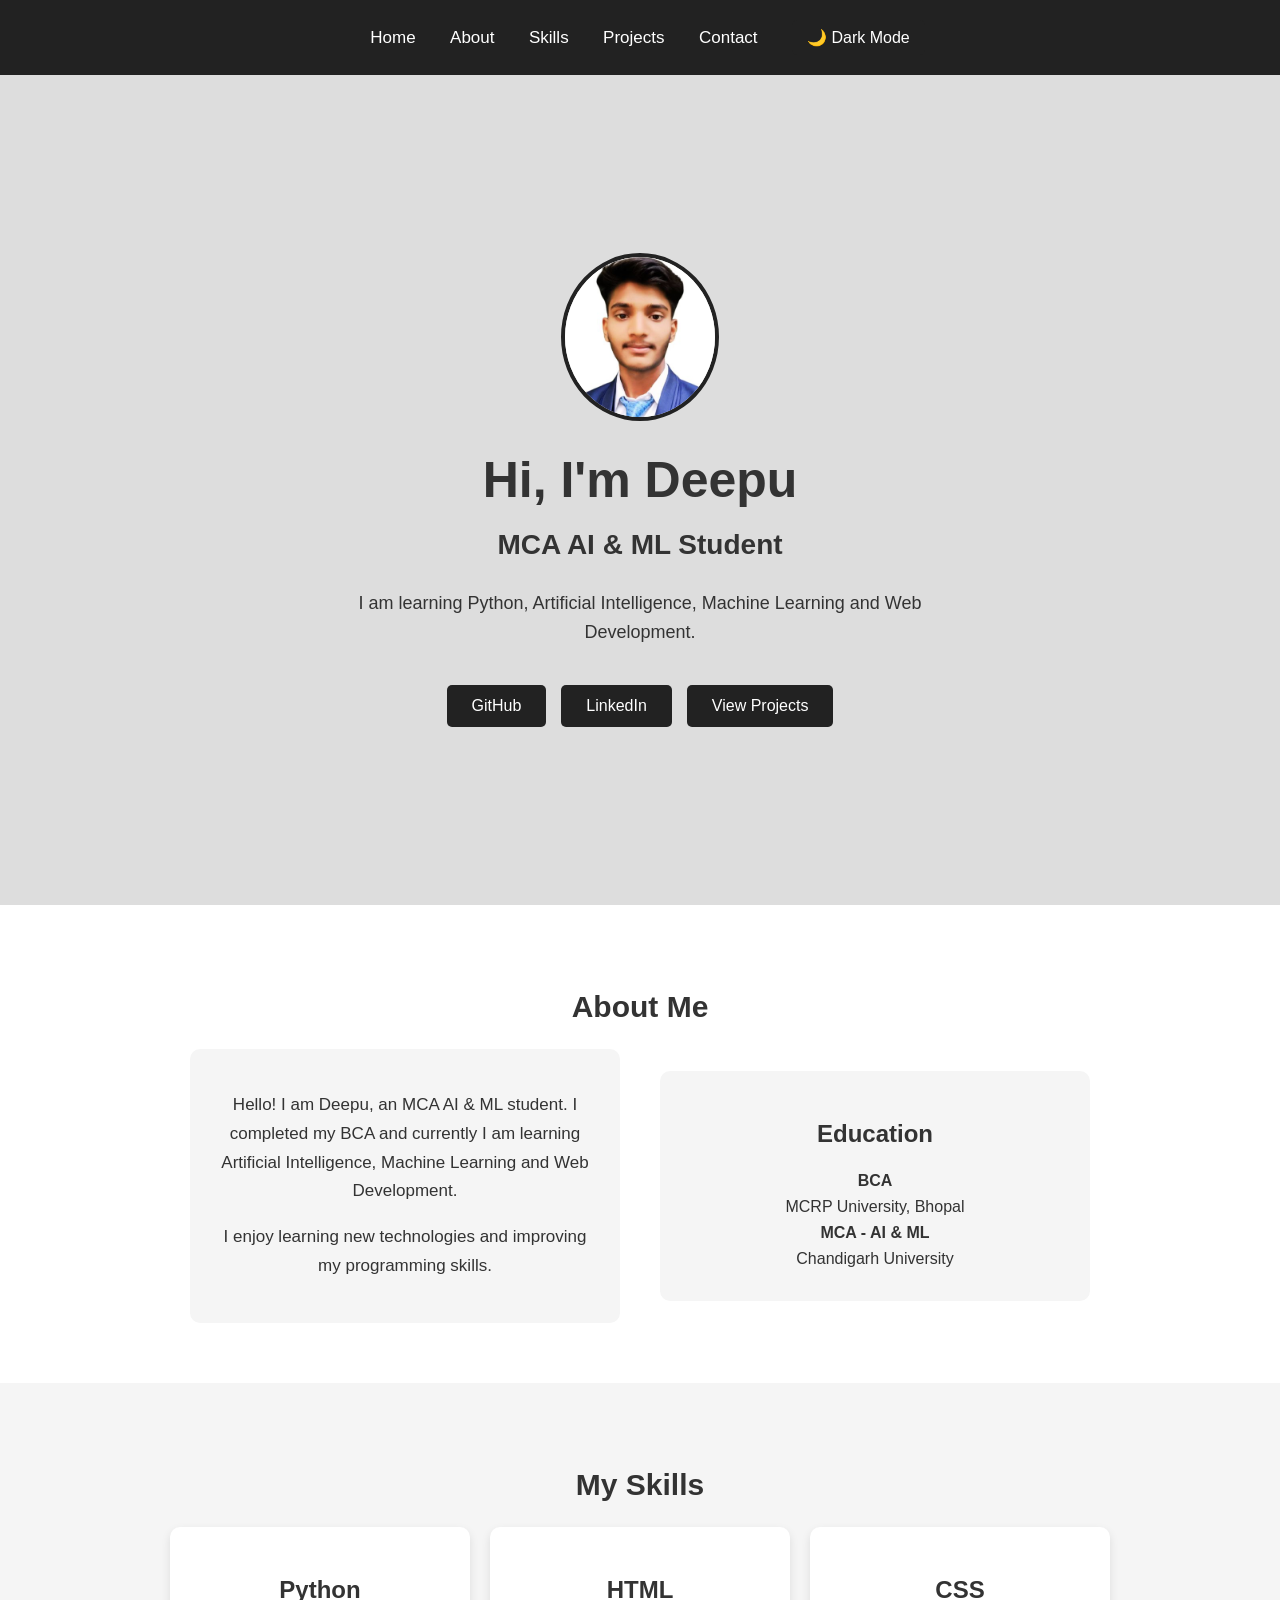
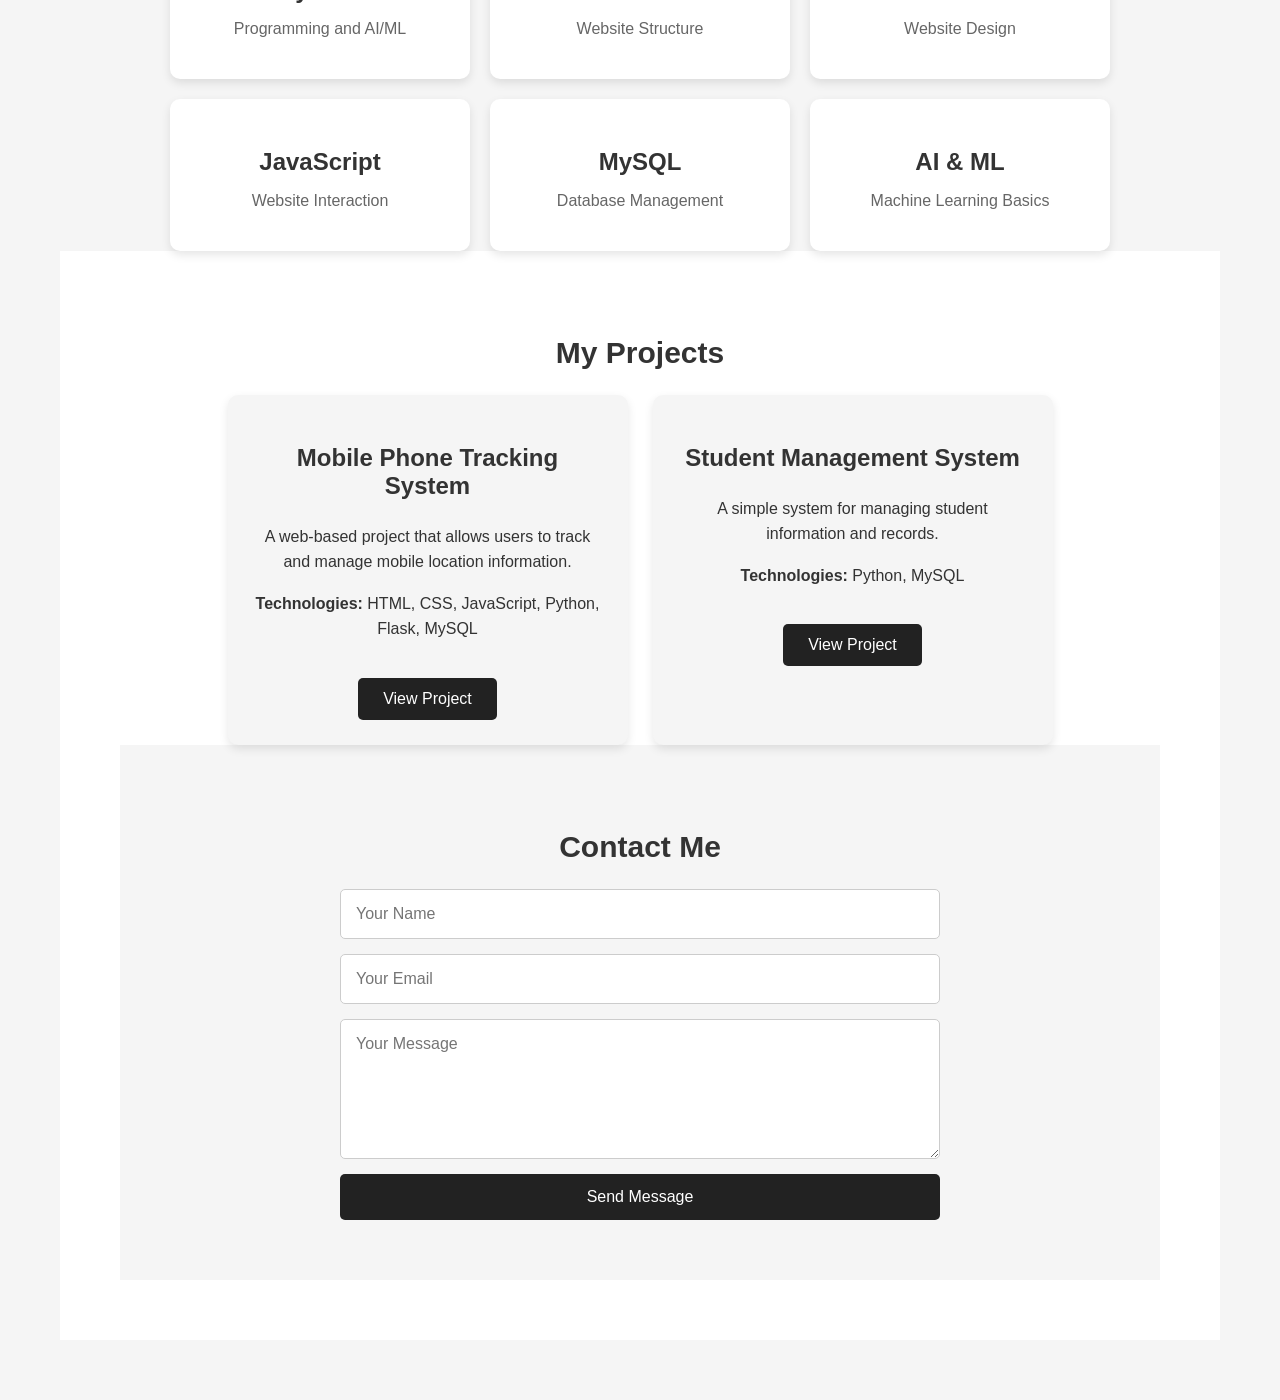
<file: index.html>
<!DOCTYPE html>
<html lang="en">

<head>
    <meta charset="UTF-8">
    <meta name="viewport" content="width=device-width, initial-scale=1.0">
    <title>Deepu Portfolio</title>
    <link rel="stylesheet" href="style.css">
</head>

<body>

    <nav>
        <a href="#home">Home</a>
        <a href="#about">About</a>
        <a href="#skills">Skills</a>
        <a href="#projects">Projects</a>
        <a href="#contact">Contact</a>
        <button id="themeBtn">🌙 Dark Mode</button>
    </nav>
    <section id="home">
<img src="myphoto.jpg.jpg" alt="Deepu Profile Photo" class="profile-img">
    <h1>Hi, I'm Deepu</h1>

    <h2>MCA AI & ML Student</h2>

    <p>
        I am learning Python, Artificial Intelligence,
        Machine Learning and Web Development.
    </p>

    <div class="social-buttons">
        <a href="#" class="btn">GitHub</a>
        <a href="#" class="btn">LinkedIn</a>
        <a href="#projects" class="btn">View Projects</a>
    </div>

</section>

  <section id="about">
    <h2>About Me</h2>

    <div class="about-box">

        <div class="about-text">
            <p>
                Hello! I am Deepu, an MCA AI & ML student.
                I completed my BCA and currently I am learning
                Artificial Intelligence, Machine Learning and Web Development.
            </p>

            <p>
                I enjoy learning new technologies and improving
                my programming skills.
            </p>
        </div>

        <div class="education">
            <h3>Education</h3>

            <p><strong>BCA</strong></p>
            <p>MCRP University, Bhopal</p>

            <p><strong>MCA - AI & ML</strong></p>
            <p>Chandigarh University</p>
        </div>

    </div>
</section>
<section id="skills">
    <h2>My Skills</h2>

    <div class="skills-container">

        <div class="skill-card">
            <h3>Python</h3>
            <p>Programming and AI/ML</p>
        </div>

        <div class="skill-card">
            <h3>HTML</h3>
            <p>Website Structure</p>
        </div>

        <div class="skill-card">
            <h3>CSS</h3>
            <p>Website Design</p>
        </div>

        <div class="skill-card">
            <h3>JavaScript</h3>
            <p>Website Interaction</p>
        </div>

        <div class="skill-card">
            <h3>MySQL</h3>
            <p>Database Management</p>
        </div>

        <div class="skill-card">
            <h3>AI & ML</h3>
            <p>Machine Learning Basics</p>
        </div>

    </div>
<section id="projects">
    <h2>My Projects</h2>

    <div class="projects-container">

        <div class="project-card">
            <h3>Mobile Phone Tracking System</h3>

            <p>
                A web-based project that allows users to
                track and manage mobile location information.
            </p>

            <p>
                <strong>Technologies:</strong>
                HTML, CSS, JavaScript, Python, Flask, MySQL
            </p>

            <a href="#" class="btn">View Project</a>
        </div>

        <div class="project-card">
            <h3>Student Management System</h3>

            <p>
                A simple system for managing student
                information and records.
            </p>

            <p>
                <strong>Technologies:</strong>
                Python, MySQL
            </p>

            <a href="#" class="btn">View Project</a>
        </div>

    </div>
<section id="contact">
    <h2>Contact Me</h2>

    <div class="contact-container">

        <form>
            <input type="text" placeholder="Your Name" required>

            <input type="email" placeholder="Your Email" required>

            <textarea placeholder="Your Message" rows="6" required></textarea>

            <button type="submit">Send Message</button>
        </form>
<button id="topBtn">↑</button>
<script src="script.js"></script>
    </div>
</section>
</body>

</html>
</file>
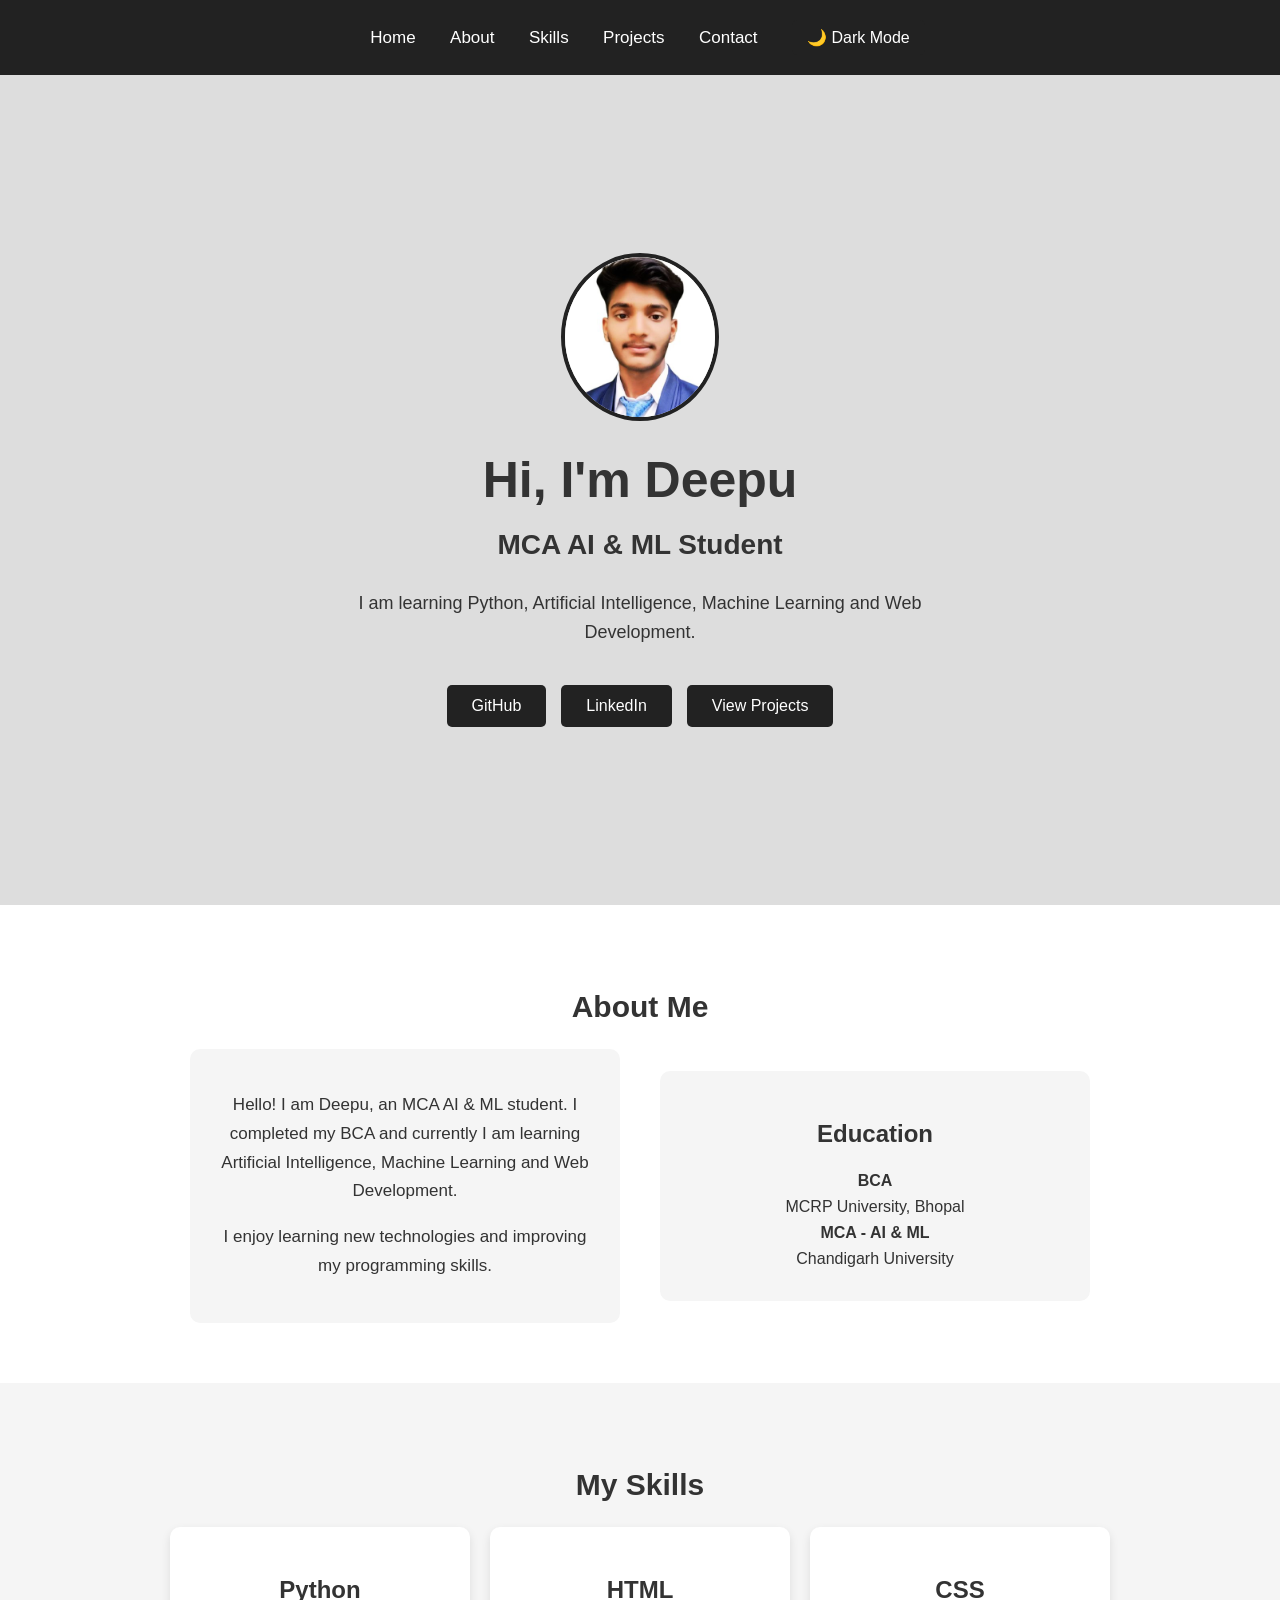
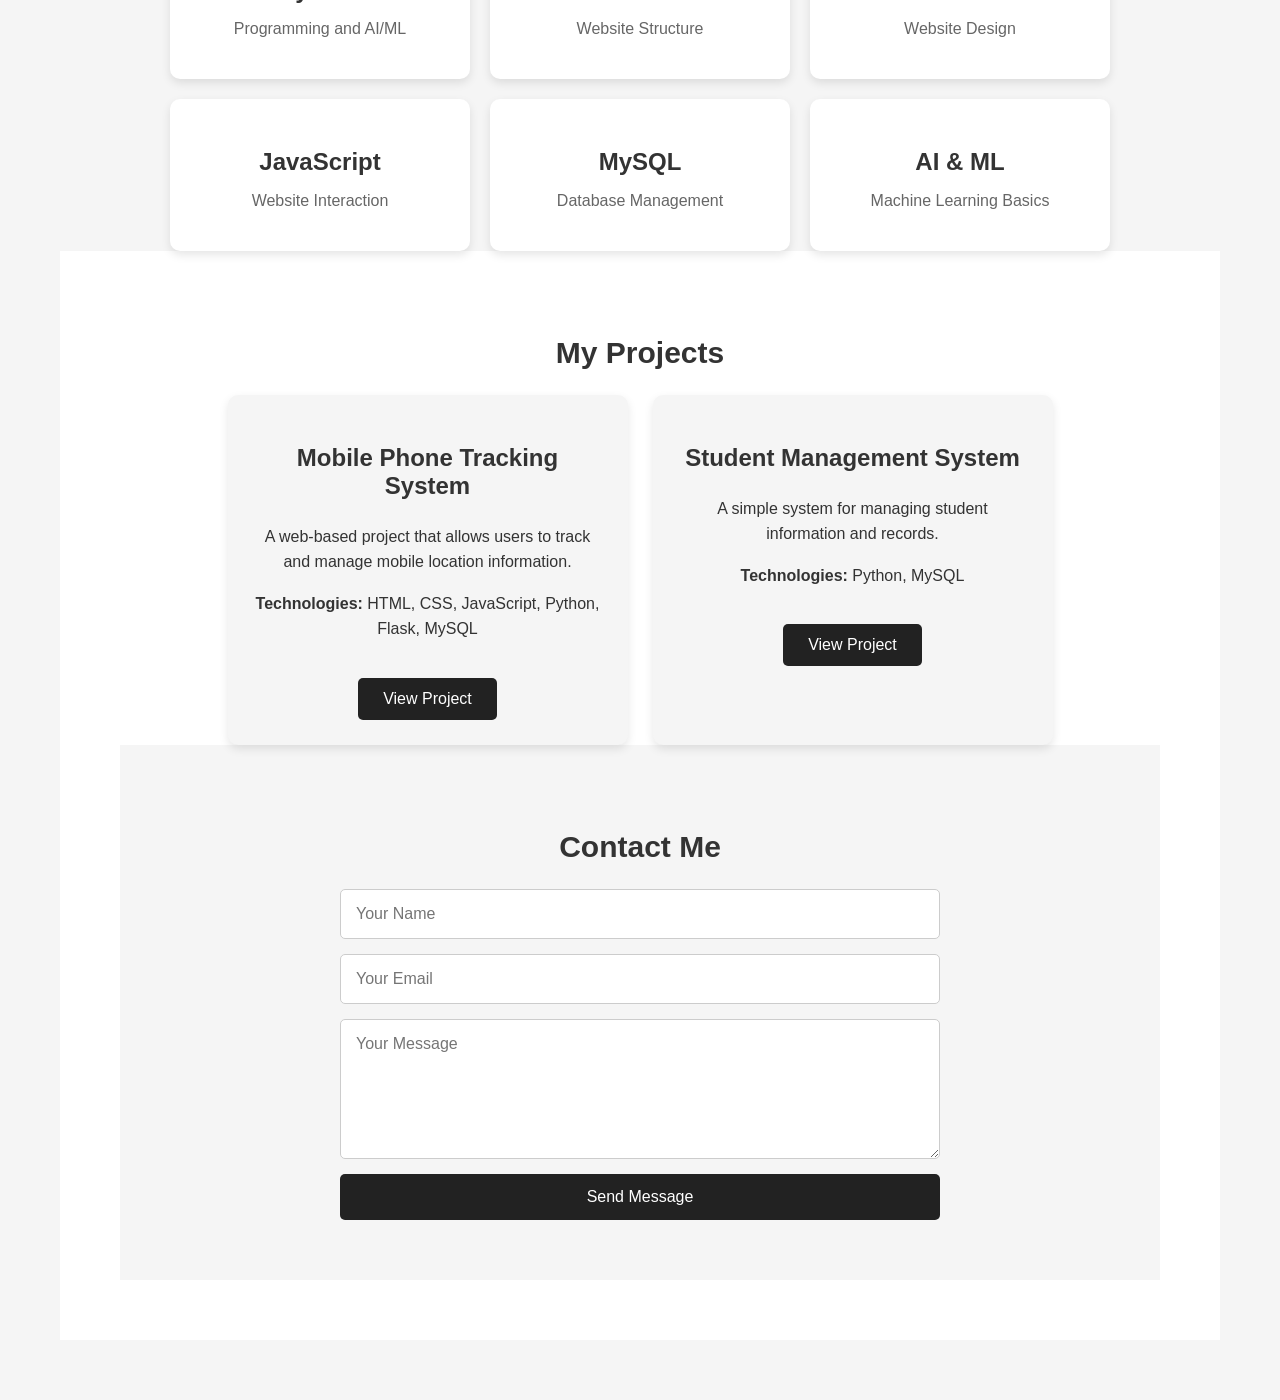
<file: my portfolio/index.html>
<!DOCTYPE html>
<html lang="en">

<head>
    <meta charset="UTF-8">
    <meta name="viewport" content="width=device-width, initial-scale=1.0">
    <title>Deepu Portfolio</title>
    <link rel="stylesheet" href="style.css">
</head>

<body>

    <nav>
        <a href="#home">Home</a>
        <a href="#about">About</a>
        <a href="#skills">Skills</a>
        <a href="#projects">Projects</a>
        <a href="#contact">Contact</a>
        <button id="themeBtn">🌙 Dark Mode</button>
    </nav>
    <section id="home">
<img src="myphoto.jpg.jpg" alt="Deepu Profile Photo" class="profile-img">
    <h1>Hi, I'm Deepu</h1>

    <h2>MCA AI & ML Student</h2>

    <p>
        I am learning Python, Artificial Intelligence,
        Machine Learning and Web Development.
    </p>

    <div class="social-buttons">
        <a href="#" class="btn">GitHub</a>
        <a href="#" class="btn">LinkedIn</a>
        <a href="#projects" class="btn">View Projects</a>
    </div>

</section>

  <section id="about">
    <h2>About Me</h2>

    <div class="about-box">

        <div class="about-text">
            <p>
                Hello! I am Deepu, an MCA AI & ML student.
                I completed my BCA and currently I am learning
                Artificial Intelligence, Machine Learning and Web Development.
            </p>

            <p>
                I enjoy learning new technologies and improving
                my programming skills.
            </p>
        </div>

        <div class="education">
            <h3>Education</h3>

            <p><strong>BCA</strong></p>
            <p>MCRP University, Bhopal</p>

            <p><strong>MCA - AI & ML</strong></p>
            <p>Chandigarh University</p>
        </div>

    </div>
</section>
<section id="skills">
    <h2>My Skills</h2>

    <div class="skills-container">

        <div class="skill-card">
            <h3>Python</h3>
            <p>Programming and AI/ML</p>
        </div>

        <div class="skill-card">
            <h3>HTML</h3>
            <p>Website Structure</p>
        </div>

        <div class="skill-card">
            <h3>CSS</h3>
            <p>Website Design</p>
        </div>

        <div class="skill-card">
            <h3>JavaScript</h3>
            <p>Website Interaction</p>
        </div>

        <div class="skill-card">
            <h3>MySQL</h3>
            <p>Database Management</p>
        </div>

        <div class="skill-card">
            <h3>AI & ML</h3>
            <p>Machine Learning Basics</p>
        </div>

    </div>
<section id="projects">
    <h2>My Projects</h2>

    <div class="projects-container">

        <div class="project-card">
            <h3>Mobile Phone Tracking System</h3>

            <p>
                A web-based project that allows users to
                track and manage mobile location information.
            </p>

            <p>
                <strong>Technologies:</strong>
                HTML, CSS, JavaScript, Python, Flask, MySQL
            </p>

            <a href="#" class="btn">View Project</a>
        </div>

        <div class="project-card">
            <h3>Student Management System</h3>

            <p>
                A simple system for managing student
                information and records.
            </p>

            <p>
                <strong>Technologies:</strong>
                Python, MySQL
            </p>

            <a href="#" class="btn">View Project</a>
        </div>

    </div>
<section id="contact">
    <h2>Contact Me</h2>

    <div class="contact-container">

        <form>
            <input type="text" placeholder="Your Name" required>

            <input type="email" placeholder="Your Email" required>

            <textarea placeholder="Your Message" rows="6" required></textarea>

            <button type="submit">Send Message</button>
        </form>
<button id="topBtn">↑</button>
<script src="script.js"></script>
    </div>
</section>
</body>

</html>
</file>
<file: style.css>
html {
    scroll-behavior: smooth;
}
body{
    margin: 0;
    font-family: Arial, sans-serif;
    background-color: #f4e3e3;
    color: #333;
}

nav {
    background-color: #222;
    padding: 20px;
    text-align: center;
    position: sticky;
    top: 0;
    z-index: 1000;
}

nav a {
    color: white;
    text-decoration: none;
    margin: 0 15px;
    font-size: 17px;
}

nav a:hover {
    text-decoration: underline;
}

section {
    padding: 60px;
    text-align: center;
}

#home {
    background-color: #ddd;
    padding: 100px 20px;
}

h1 {
    font-size: 45px;
    margin-bottom: 10px;
}

h2 {
    font-size: 30px;
}
#home {
    min-height: 70vh;
    display: flex;
    flex-direction: column;
    justify-content: center;
    align-items: center;
    background-color: #ddd;
}

#home h1 {
    font-size: 50px;
    margin: 10px;
}

#home h2 {
    font-size: 28px;
    margin: 10px;
}

#home p {
    font-size: 18px;
    max-width: 600px;
    line-height: 1.6;
}

.btn {
    display: inline-block;
    margin-top: 20px;
    padding: 12px 25px;
    background-color: #222;
    color: white;
    text-decoration: none;
    border-radius: 5px;
}
#about {
    background-color: white;
}

.about-box {
    max-width: 900px;
    margin: auto;
    display: flex;
    gap: 40px;
    justify-content: center;
    align-items: center;
}

.about-text,
.education {
    flex: 1;
    padding: 25px;
    background-color: #f5f5f5;
    border-radius: 10px;
}

.about-text p {
    font-size: 17px;
    line-height: 1.7;
}

.education h3 {
    font-size: 24px;
}

.education p {
    margin: 8px;
}
#skills {
    background-color: #f5f5f5;
}

.skills-container {
    max-width: 1000px;
    margin: auto;
    display: flex;
    flex-wrap: wrap;
    justify-content: center;
    gap: 20px;
}

.skill-card {
    width: 250px;
    padding: 25px;
    background-color: white;
    border-radius: 10px;
    text-align: center;
    box-shadow: 0 4px 10px rgba(0, 0, 0, 0.1);
}

.skill-card h3 {
    font-size: 24px;
    margin-bottom: 10px;
}

.skill-card p {
    color: #666;
}
#projects {
    background-color: white;
}

.projects-container {
    max-width: 1000px;
    margin: auto;
    display: flex;
    justify-content: center;
    flex-wrap: wrap;
    gap: 25px;
}

.project-card {
    width: 350px;
    padding: 25px;
    background-color: #f5f5f5;
    border-radius: 10px;
    box-shadow: 0 4px 10px rgba(0, 0, 0, 0.1);
}

.project-card h3 {
    font-size: 24px;
}


.project-card p {
    line-height: 1.6;
}
#contact {
    background-color: #f5f5f5;
}

.contact-container {
    max-width: 600px;
    margin: auto;
}

form {
    display: flex;
    flex-direction: column;
    gap: 15px;
}

input,
textarea {
    padding: 15px;
    border: 1px solid #ccc;
    border-radius: 5px;
    font-size: 16px;
    font-family: Arial, sans-serif;
}

button {
    padding: 14px;
    background-color: #222;
    color: white;
    border: none;
    border-radius: 5px;
    font-size: 16px;
    cursor: pointer;
}

button:hover {
    background-color: #444;
}
@media (max-width: 768px) {

    nav a {
        display: block;
        margin: 10px 0;
    }

    section {
        padding: 40px 20px;
    }

    #home h1 {
        font-size: 35px;
    }

    #home h2 {
        font-size: 22px;
    }

    .about-box {
        flex-direction: column;
    }

    .about-text,
    .education {
        width: 90%;
    }

    .skill-card {
        width: 90%;
    }

    .project-card {
        width: 90%;
    }
}
#themeBtn {
    padding: 8px 15px;
    margin-left: 15px;
    border: none;
    border-radius: 5px;
    cursor: pointer;
}

.dark-mode {
    background-color: #222;
    color: white;
}

.dark-mode section {
    background-color: #222;
    color: white;
}

.dark-mode .about-text,
.dark-mode .education,
.dark-mode .skill-card,
.dark-mode .project-card {
    background-color: #333;
    color: white;
}

.dark-mode .skill-card p,
.dark-mode .project-card p {
    color: #ddd;
}

#topBtn {
    position: fixed;
    bottom: 25px;
    right: 25px;

    width: 45px;
    height: 45px;

    border: none;
    border-radius: 50%;

    background-color: #222;
    color: white;

    font-size: 22px;
    cursor: pointer;

    display: none;
}

.profile-img {
    width: 150px;
    height: 160px;

    border-radius: 50%;
    object-fit: cover;

    margin-bottom: 20px;
    border: 4px solid #222;
}

.social-buttons {
    display: flex;
    gap: 15px;
    flex-wrap: wrap;
    justify-content: center;
}
</file>
<file: my portfolio/style.css>
html {
    scroll-behavior: smooth;
}
body{
    margin: 0;
    font-family: Arial, sans-serif;
    background-color: #f4e3e3;
    color: #333;
}

nav {
    background-color: #222;
    padding: 20px;
    text-align: center;
    position: sticky;
    top: 0;
    z-index: 1000;
}

nav a {
    color: white;
    text-decoration: none;
    margin: 0 15px;
    font-size: 17px;
}

nav a:hover {
    text-decoration: underline;
}

section {
    padding: 60px;
    text-align: center;
}

#home {
    background-color: #ddd;
    padding: 100px 20px;
}

h1 {
    font-size: 45px;
    margin-bottom: 10px;
}

h2 {
    font-size: 30px;
}
#home {
    min-height: 70vh;
    display: flex;
    flex-direction: column;
    justify-content: center;
    align-items: center;
    background-color: #ddd;
}

#home h1 {
    font-size: 50px;
    margin: 10px;
}

#home h2 {
    font-size: 28px;
    margin: 10px;
}

#home p {
    font-size: 18px;
    max-width: 600px;
    line-height: 1.6;
}

.btn {
    display: inline-block;
    margin-top: 20px;
    padding: 12px 25px;
    background-color: #222;
    color: white;
    text-decoration: none;
    border-radius: 5px;
}
#about {
    background-color: white;
}

.about-box {
    max-width: 900px;
    margin: auto;
    display: flex;
    gap: 40px;
    justify-content: center;
    align-items: center;
}

.about-text,
.education {
    flex: 1;
    padding: 25px;
    background-color: #f5f5f5;
    border-radius: 10px;
}

.about-text p {
    font-size: 17px;
    line-height: 1.7;
}

.education h3 {
    font-size: 24px;
}

.education p {
    margin: 8px;
}
#skills {
    background-color: #f5f5f5;
}

.skills-container {
    max-width: 1000px;
    margin: auto;
    display: flex;
    flex-wrap: wrap;
    justify-content: center;
    gap: 20px;
}

.skill-card {
    width: 250px;
    padding: 25px;
    background-color: white;
    border-radius: 10px;
    text-align: center;
    box-shadow: 0 4px 10px rgba(0, 0, 0, 0.1);
}

.skill-card h3 {
    font-size: 24px;
    margin-bottom: 10px;
}

.skill-card p {
    color: #666;
}
#projects {
    background-color: white;
}

.projects-container {
    max-width: 1000px;
    margin: auto;
    display: flex;
    justify-content: center;
    flex-wrap: wrap;
    gap: 25px;
}

.project-card {
    width: 350px;
    padding: 25px;
    background-color: #f5f5f5;
    border-radius: 10px;
    box-shadow: 0 4px 10px rgba(0, 0, 0, 0.1);
}

.project-card h3 {
    font-size: 24px;
}


.project-card p {
    line-height: 1.6;
}
#contact {
    background-color: #f5f5f5;
}

.contact-container {
    max-width: 600px;
    margin: auto;
}

form {
    display: flex;
    flex-direction: column;
    gap: 15px;
}

input,
textarea {
    padding: 15px;
    border: 1px solid #ccc;
    border-radius: 5px;
    font-size: 16px;
    font-family: Arial, sans-serif;
}

button {
    padding: 14px;
    background-color: #222;
    color: white;
    border: none;
    border-radius: 5px;
    font-size: 16px;
    cursor: pointer;
}

button:hover {
    background-color: #444;
}
@media (max-width: 768px) {

    nav a {
        display: block;
        margin: 10px 0;
    }

    section {
        padding: 40px 20px;
    }

    #home h1 {
        font-size: 35px;
    }

    #home h2 {
        font-size: 22px;
    }

    .about-box {
        flex-direction: column;
    }

    .about-text,
    .education {
        width: 90%;
    }

    .skill-card {
        width: 90%;
    }

    .project-card {
        width: 90%;
    }
}
#themeBtn {
    padding: 8px 15px;
    margin-left: 15px;
    border: none;
    border-radius: 5px;
    cursor: pointer;
}

.dark-mode {
    background-color: #222;
    color: white;
}

.dark-mode section {
    background-color: #222;
    color: white;
}

.dark-mode .about-text,
.dark-mode .education,
.dark-mode .skill-card,
.dark-mode .project-card {
    background-color: #333;
    color: white;
}

.dark-mode .skill-card p,
.dark-mode .project-card p {
    color: #ddd;
}

#topBtn {
    position: fixed;
    bottom: 25px;
    right: 25px;

    width: 45px;
    height: 45px;

    border: none;
    border-radius: 50%;

    background-color: #222;
    color: white;

    font-size: 22px;
    cursor: pointer;

    display: none;
}

.profile-img {
    width: 150px;
    height: 160px;

    border-radius: 50%;
    object-fit: cover;

    margin-bottom: 20px;
    border: 4px solid #222;
}

.social-buttons {
    display: flex;
    gap: 15px;
    flex-wrap: wrap;
    justify-content: center;
}
</file>
